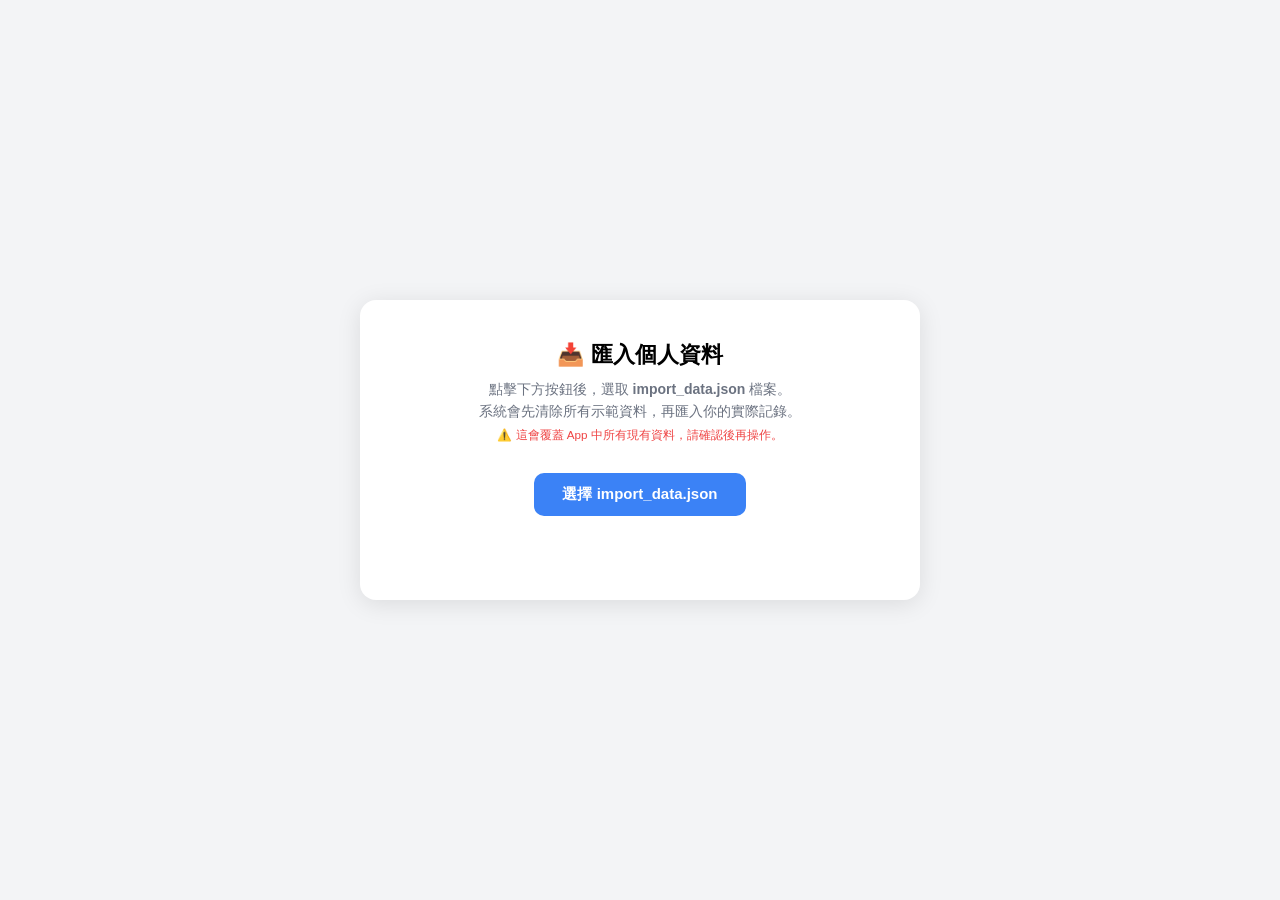
<file: load-data.html>
<!DOCTYPE html>
<html lang="zh-TW">
<head>
  <meta charset="UTF-8">
  <title>匯入資料工具</title>
  <style>
    body { font-family: sans-serif; display:flex; align-items:center; justify-content:center;
           min-height:100vh; margin:0; background:#F3F4F6; }
    .card { background:#fff; border-radius:16px; padding:40px; max-width:480px; width:100%;
            box-shadow:0 4px 24px rgba(0,0,0,.1); text-align:center; }
    h1 { font-size:22px; margin:0 0 8px; }
    p  { color:#6B7280; font-size:14px; margin:0 0 28px; line-height:1.6; }
    .btn { display:inline-block; padding:12px 28px; border-radius:10px; border:none;
           font-size:15px; font-weight:600; cursor:pointer; }
    .btn-primary { background:#3B82F6; color:#fff; }
    .btn-primary:hover { background:#2563EB; }
    .btn-primary:disabled { background:#93C5FD; cursor:not-allowed; }
    #status { margin-top:20px; font-size:14px; color:#374151; min-height:24px; }
    .ok  { color:#059669; font-weight:600; }
    .err { color:#DC2626; font-weight:600; }
    .step { color:#6B7280; }
  </style>
</head>
<body>
<div class="card">
  <h1>📥 匯入個人資料</h1>
  <p>
    點擊下方按鈕後，選取 <strong>import_data.json</strong> 檔案。<br>
    系統會先清除所有示範資料，再匯入你的實際記錄。<br>
    <small style="color:#EF4444;">⚠️ 這會覆蓋 App 中所有現有資料，請確認後再操作。</small>
  </p>
  <input type="file" id="file-input" accept=".json" style="display:none">
  <button class="btn btn-primary" id="btn" onclick="document.getElementById('file-input').click()">
    選擇 import_data.json
  </button>
  <div id="status"></div>
</div>

<script>
const FM_KEYS = [
  'fm_transactions','fm_stock_trades','fm_dividends','fm_banks',
  'fm_subscriptions','fm_debit_log','fm_dca_plans','fm_stock_prices',
  'fm_tw_upcoming_divs','fm_expense_events','fm_exchange_rates',
  'fm_notion_worker_url','fm_notion_db_id',
];

function setStatus(html, cls) {
  const el = document.getElementById('status');
  el.innerHTML = `<span class="${cls||''}">${html}</span>`;
}

document.getElementById('file-input').addEventListener('change', async (e) => {
  const file = e.target.files[0];
  if (!file) return;

  const btn = document.getElementById('btn');
  btn.disabled = true;
  setStatus('讀取檔案中…', 'step');

  try {
    const text = await file.text();
    setStatus('解析 JSON…', 'step');
    const data = JSON.parse(text);

    // Validate
    if (!data.transactions || !data.stockTrades) {
      throw new Error('JSON 格式不正確：缺少 transactions 或 stockTrades 欄位');
    }

    // Clear all app keys
    setStatus('清除舊資料…', 'step');
    FM_KEYS.forEach(k => localStorage.removeItem(k));

    // Write new data
    setStatus('寫入資料…', 'step');
    const write = (key, val) => localStorage.setItem(key, JSON.stringify(val));

    write('fm_transactions',  data.transactions  || []);
    write('fm_stock_trades',  data.stockTrades   || []);
    write('fm_dividends',     data.dividends     || []);
    write('fm_banks',         data.banks         || []);
    write('fm_subscriptions', data.subscriptions || []);
    write('fm_dca_plans',     data.dcaPlans      || []);
    write('fm_debit_log',     data.debitLog      || {});

    const txCount    = (data.transactions || []).length;
    const tradeCount = (data.stockTrades  || []).length;
    setStatus(
      `✅ 匯入完成！<br>${txCount.toLocaleString()} 筆收支 + ${tradeCount} 筆股票交易<br>
      <a href="index.html" style="color:#3B82F6;font-weight:600;text-decoration:none;font-size:15px;">
        → 前往財務管理 App
      </a>`,
      'ok'
    );
  } catch (err) {
    setStatus('❌ 錯誤：' + err.message, 'err');
    btn.disabled = false;
  }
  // Reset input so the same file can be re-selected
  e.target.value = '';
});
</script>
</body>
</html>
</file>
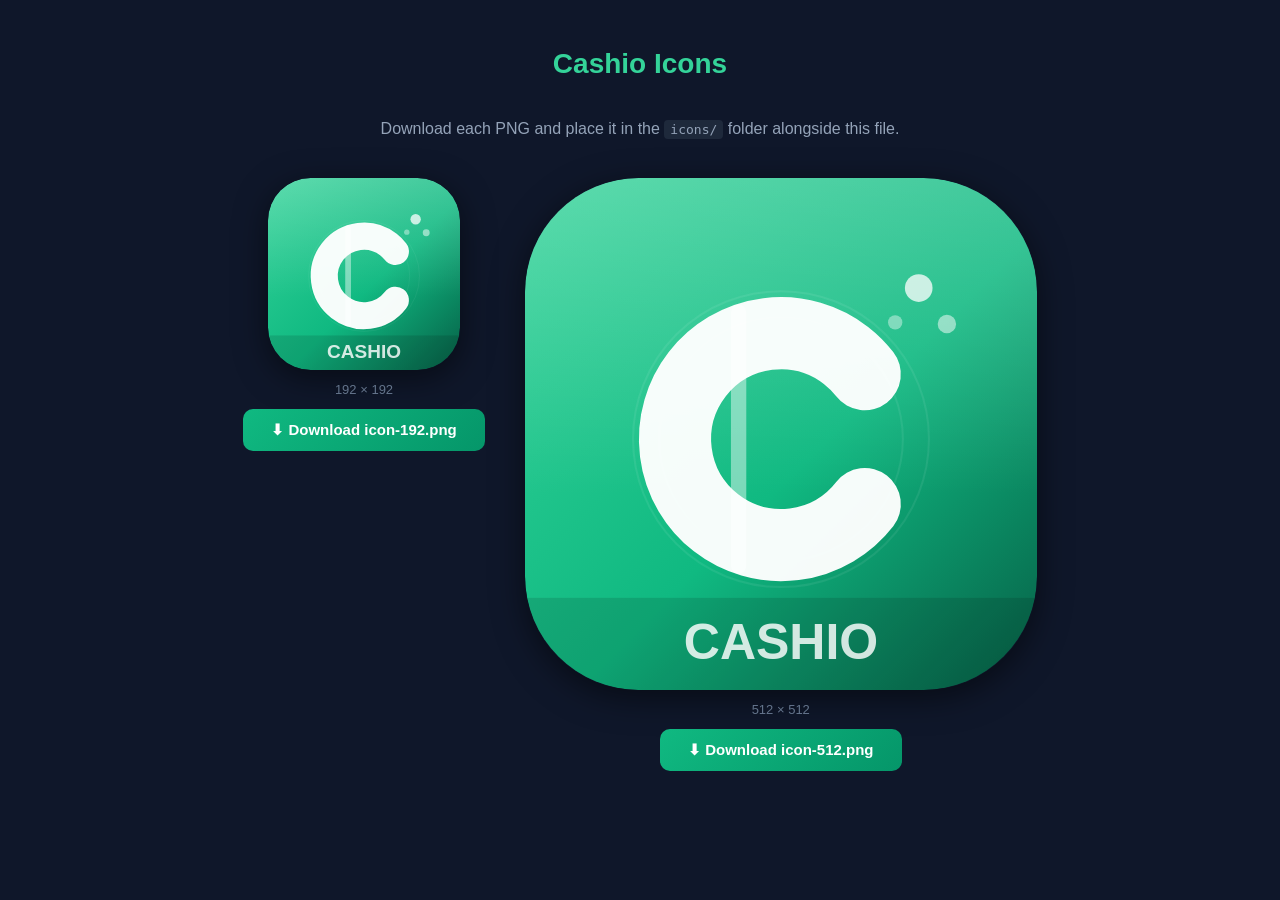
<file: icons/generate-icons.html>
<!DOCTYPE html>
<html lang="en">
<head>
  <meta charset="UTF-8">
  <title>Cashio — Generate Icons</title>
  <style>
    body { font-family: -apple-system, sans-serif; background: #0F172A; color: #e2e8f0; display: flex; flex-direction: column; align-items: center; padding: 40px 20px; gap: 24px; }
    h1 { color: #34D399; font-size: 28px; margin: 0; }
    p { color: #94a3b8; text-align: center; }
    code { background: #1e293b; padding: 2px 6px; border-radius: 4px; font-size: 13px; }
    .icons { display: flex; gap: 40px; flex-wrap: wrap; justify-content: center; align-items: flex-start; }
    .icon-wrap { display: flex; flex-direction: column; align-items: center; gap: 12px; }
    canvas { border-radius: 22%; box-shadow: 0 8px 32px rgba(0,0,0,0.5); }
    button { background: linear-gradient(135deg,#10B981,#059669); color: white; border: none; padding: 12px 28px; border-radius: 10px; font-size: 15px; font-weight: 600; cursor: pointer; }
    button:hover { opacity: 0.88; }
    .label { color: #64748b; font-size: 13px; }
  </style>
</head>
<body>
  <h1>Cashio Icons</h1>
  <p>Download each PNG and place it in the <code>icons/</code> folder alongside this file.</p>

  <div class="icons">
    <div class="icon-wrap">
      <canvas id="c192" width="192" height="192"></canvas>
      <div class="label">192 × 192</div>
      <button onclick="dl('c192','icon-192.png')">⬇ Download icon-192.png</button>
    </div>
    <div class="icon-wrap">
      <canvas id="c512" width="512" height="512"></canvas>
      <div class="label">512 × 512</div>
      <button onclick="dl('c512','icon-512.png')">⬇ Download icon-512.png</button>
    </div>
  </div>

  <script>
    function drawIcon(canvas) {
      const s   = canvas.width;
      const ctx = canvas.getContext('2d');
      const r   = s * 0.223;

      // Clip to rounded rect
      ctx.beginPath();
      ctx.moveTo(r, 0);
      ctx.arcTo(s, 0, s, s, r);
      ctx.arcTo(s, s, 0, s, r);
      ctx.arcTo(0, s, 0, 0, r);
      ctx.arcTo(0, 0, s, 0, r);
      ctx.closePath();
      ctx.clip();

      // Background gradient
      const bg = ctx.createLinearGradient(0, 0, s, s);
      bg.addColorStop(0,    '#34D399');
      bg.addColorStop(0.55, '#10B981');
      bg.addColorStop(1,    '#065F46');
      ctx.fillStyle = bg;
      ctx.fillRect(0, 0, s, s);

      // Top shine
      const shine = ctx.createLinearGradient(0, 0, 0, s * 0.62);
      shine.addColorStop(0, 'rgba(255,255,255,0.20)');
      shine.addColorStop(1, 'rgba(255,255,255,0)');
      ctx.fillStyle = shine;
      ctx.fillRect(0, 0, s, s * 0.62);

      // Coin rings
      [0.289, 0.238].forEach(rr => {
        ctx.beginPath();
        ctx.arc(s * 0.5, s * 0.51, s * rr, 0, Math.PI * 2);
        ctx.strokeStyle = 'rgba(255,255,255,0.07)';
        ctx.lineWidth   = s * 0.004;
        ctx.stroke();
      });

      // Bold C arc (opens to right: gap from -gap to +gap around angle 0)
      const cx  = s * 0.5;
      const cy  = s * 0.51;
      const arc = s * 0.207;
      const gap = 0.66; // ~38 degrees half-gap

      ctx.beginPath();
      ctx.arc(cx, cy, arc, gap, 2 * Math.PI - gap, false);
      ctx.strokeStyle = 'rgba(255,255,255,0.96)';
      ctx.lineWidth   = s * 0.141;
      ctx.lineCap     = 'round';
      ctx.stroke();

      // Vertical cent-mark line through C
      const lx = cx - arc * 0.40;
      ctx.beginPath();
      ctx.moveTo(lx, s * 0.262);
      ctx.lineTo(lx, s * 0.758);
      ctx.strokeStyle = 'rgba(255,255,255,0.44)';
      ctx.lineWidth   = s * 0.030;
      ctx.lineCap     = 'round';
      ctx.stroke();

      // Bottom label strip
      ctx.fillStyle = 'rgba(0,0,0,0.12)';
      ctx.fillRect(0, s * 0.82, s, s);

      ctx.fillStyle    = 'rgba(255,255,255,0.82)';
      ctx.font         = `700 ${Math.round(s * 0.098)}px -apple-system, "SF Pro Display", "Helvetica Neue", Arial, sans-serif`;
      ctx.textAlign    = 'center';
      ctx.textBaseline = 'middle';
      ctx.fillText('CASHIO', s * 0.5, s * 0.912);

      // Sparkle dots
      [
        [0.769, 0.215, 0.027, 0.75],
        [0.824, 0.285, 0.018, 0.50],
        [0.723, 0.282, 0.014, 0.40],
      ].forEach(([px, py, pr, a]) => {
        ctx.beginPath();
        ctx.arc(s * px, s * py, s * pr, 0, Math.PI * 2);
        ctx.fillStyle = `rgba(255,255,255,${a})`;
        ctx.fill();
      });
    }

    function dl(id, filename) {
      const a = document.createElement('a');
      a.href     = document.getElementById(id).toDataURL('image/png');
      a.download = filename;
      a.click();
    }

    ['c192', 'c512'].forEach(id => drawIcon(document.getElementById(id)));
  </script>
</body>
</html>
</file>
